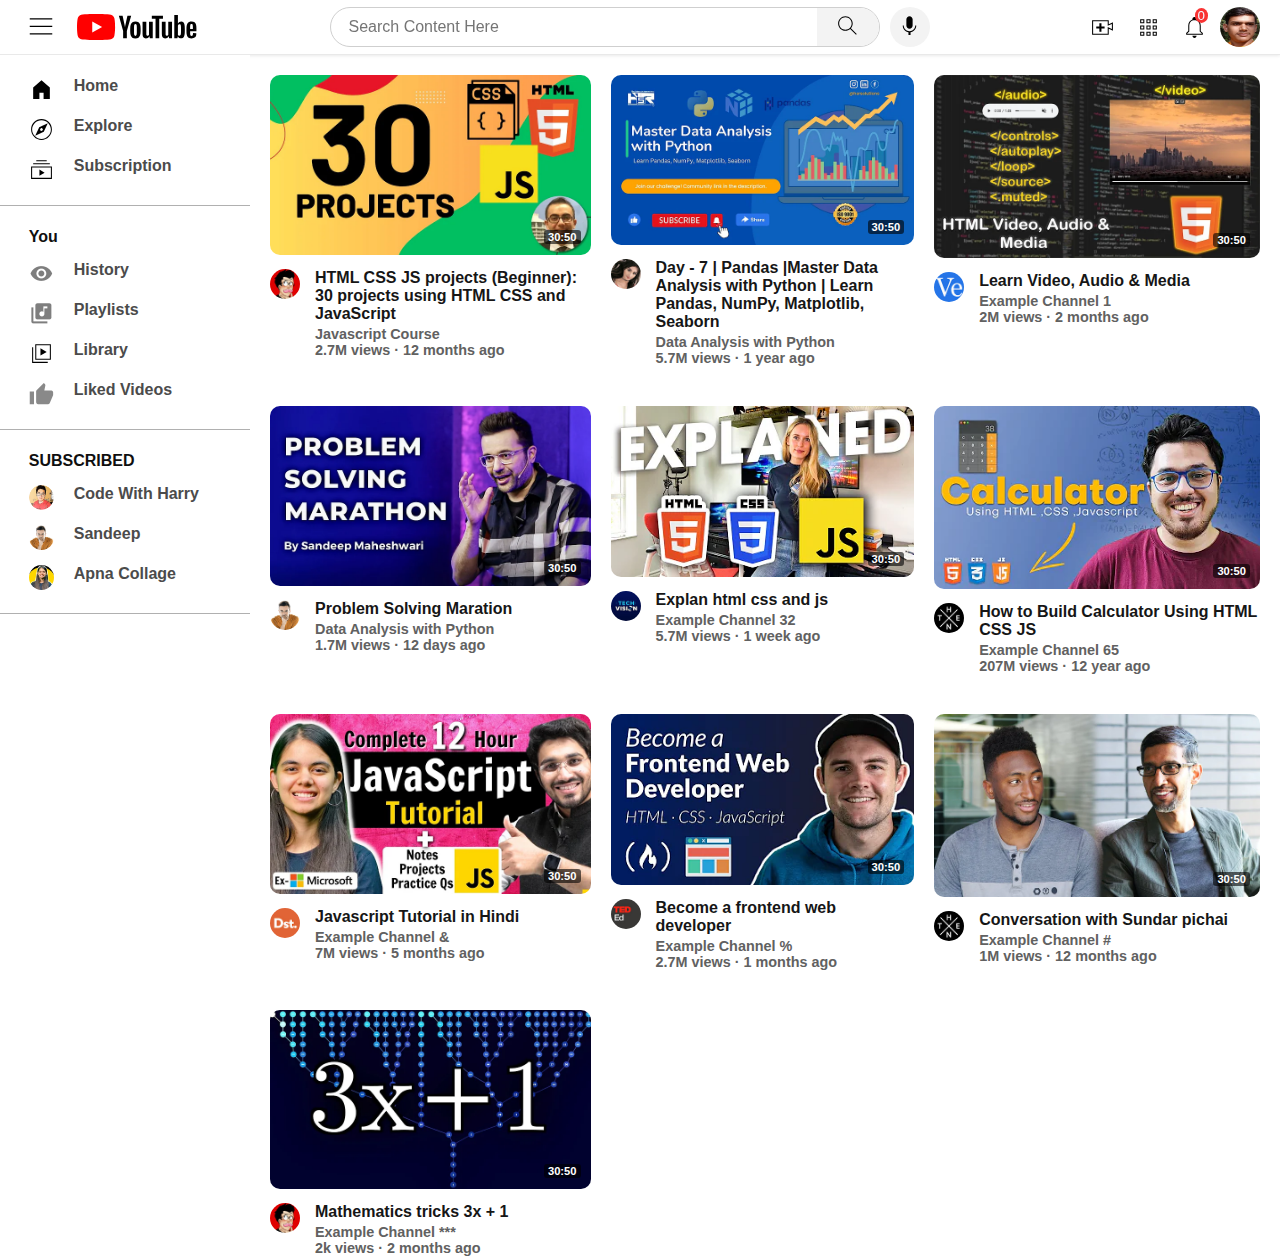
<file: index.html>
<!DOCTYPE html>
<html lang="en">
<head>
    <meta charset="UTF-8">
    <meta name="viewport" content="width=device-width, initial-scale=1.0">
    <title>YOUTUBE CLONE</title>
    <link rel="stylesheet" href="https://cdnjs.cloudflare.com/ajax/libs/font-awesome/6.6.0/css/all.min.css" integrity="sha512-Kc323vGBEqzTmouAECnVceyQqyqdsSiqLQISBL29aUW4U/M7pSPA/gEUZQqv1cwx4OnYxTxve5UMg5GT6L4JJg==" crossorigin="anonymous" referrerpolicy="no-referrer" />
    <link rel="stylesheet" href="Navbar.css">
    <link rel="stylesheet" href="style.css">
</head>
<body>
    
    <!--Fixed header-->
    <header>
        <nav class="flex-div">
            <div class="left-section flex-div">
                 <button class="menu flex-div"><img src="YouTube Projectimage/hamburger-menu.svg" alt="MenuBar"></button>
                 <a href="#youtube" class="youtube flex-div"><img src="YouTube Projectimage/youtube-logo.svg" alt="YouTube"></a>
            </div>
            <div class="middle-section flex-div">
                 <div class="search-box flex-div">
                     <input type="text" placeholder="Search Content Here">
                     <button class="search-text"><img src="YouTube Projectimage/search.svg" alt="SearchIcon"></button>
                 </div>
                 <button class="voice-search"><img src="YouTube Projectimage/voice-search-icon.svg" alt="Microphone"></button>
            </div>
            <div class="right-section flex-div">
                <a class="item " href="@VideoCreater"><img src="YouTube Projectimage/upload.svg" alt="VideoCreater"></a>
                <a class="item AppsMenu" href="@AppsMenu"><img class="d-style" src="YouTube Projectimage/youtube-apps.svg" alt="AppsMenu"></a>
                <a class="item Notification" href="@Notification"><img class="d-style" src="YouTube Projectimage/notifications.svg" alt="Notification">
                   <button class="flex-div">0</button>
                </a>  
                <a class="item My-image" href="@UserAccount"><img src="YouTube Projectimage/My-image.jpg" alt="UserAccount"></a>  
            </div>
         </nav>
    </header>

    <!--SideBar-->
    <div class="sideBar">
        <div class="shortcut">
             <div class="links">
                <a href="%Home" class=""><img src="YouTube Projectimage/home.svg" alt="YoutubeHome">
                    <p>Home</p>
                </a>
                <a href="%explore"><img src="YouTube Projectimage/explore.svg" alt="Explore">
                    <p>Explore</p>
                </a>
                <a href="%subscription"><img src="YouTube Projectimage/subscriptions.svg" alt="Subscription">
                    <p>Subscription</p>
                </a>
             </div>
        </div>
        <div class="display-none">
            <div class="user-histry">
                <div class="links">
                    <a href="$you" class="text-bold flex-div" style="justify-content: left;">You <i class="fa-solid fa-greater-than"></i></a>
                    <a href="%Histry" class=""><img src="YouTube Projectimage/history.png" alt="History">
                        <p>History</p>
                    </a>
                    <a href="%playlist"><img src="YouTube Projectimage/playlist.png" alt="Playlist">
                        <p>Playlists</p>
                    </a>
                    <a href="%library"><img src="YouTube Projectimage/library.svg" alt="Library">
                        <p>Library</p>
                    </a>
                    <a href="%like"><img src="YouTube Projectimage/like.png" alt="Like">
                        <p>Liked Videos</p>
                    </a>
                </div>
            </div>
            <div class="subscribers">
                <div class="links">
                    <a href="$you" class="text-bold">SUBSCRIBED</a>
                    <a href="%user1" class=""><img src="image/unnamed.jpg" alt="">
                        <p>Code With Harry</p>
                    </a>
                    <a href="%user2"><img src="image/channels4_profile.jpg" alt="">
                        <p>Sandeep</p>
                    </a>
                    <a href="%user3"><img src="image/channels4_profile (1).jpg" alt="">
                        <p>Apna Collage</p>
                    </a>
                </div>
            </div>
            <div class="settings">
                <div class="links">
                    <a href="%Histry" class=""><i class="fa-solid fa-gear"></i>
                        <p>Settings</p>
                    </a>
                    <a href="%like"><i class="fa-regular fa-flag"></i>
                        <p>Report History</p>
                    </a>
                    <a href="%playlist"><i class="fa-solid fa-question" style="padding-right: 7px;"></i>
                        <p>Help</p>
                    </a>
                    <a href="%library"><i class="fa-solid fa-comment-dollar"></i>
                        <p>Send Feedback</p>
                    </a>
                </div>
            </div>
        </div>
    </div>

    <div class="main-content">
        <div class="video-container">
        </div>
    </div>

    <script src="index.js" type="module"></script>
</body>
</html>
</file>
<file: Navbar.css>
*{
    margin: 0;
    padding: 0;
    font-family: 'Segoe UI', Tahoma, Geneva, Verdana, sans-serif;
    box-sizing: border-box;
}

header{
    height: 55px;
}

nav{
    position: fixed;
    width: 100%;
    height: 55px;
    padding: 0 20px;
    background-color: rgb(255, 255, 255);
    border-bottom: 1px solid rgb(233, 233, 233);
    box-shadow: 0 1px 3px rgb(235, 235, 235);
    z-index: 10;
}

.flex-div{
    display: flex;
    justify-content: space-between;
    align-items: center;
}

a{
    text-decoration: none;
}

.left-section{
    margin-right: 30px;
}

.left-section .menu{
    padding: 6px;
    border-radius: 50%;
    margin-right: 5px;
    background: none;
    outline: 0;
    border: 0;
    cursor: pointer;
}

.left-section .menu:hover{
    background-color: rgb(243, 243, 243);
}

.left-section .menu img{
    width: 30px;
}

.left-section .youtube{
    padding: 10px;
}

.left-section .youtube img{
    width: 120px;
}

.middle-section{
    flex: 1;
    max-width: 600px;
    height: 40px;
}

.middle-section .search-box{
    flex: 1;
    height: 100%;
    border: 1px solid rgb(207, 207, 207);
    border-radius: 20px;
}

.middle-section button, .middle-section .search-box input{
    height: 100%;
    border: 0;
    outline: 0;
}

.middle-section .search-box input{
    width: 100%;
    color: rgb(69, 69, 69);
    font-size: 1rem;
    font-weight: 500;
    padding-left: 18px;
    border-top-left-radius: 20px;
    border-bottom-left-radius: 20px;
    background: transparent;
    z-index: 2;
}

.middle-section .search-box input:focus{
    outline: 1px solid rgb(255, 0, 0);
}

.middle-section .search-text{
    width: 70px;
    border-top-right-radius: 20px;
    border-bottom-right-radius: 20px;
    cursor: pointer;
}

.middle-section .voice-search{
    width: 40px;
    border-radius: 50%;
    margin-left: 10px;
    cursor: pointer;
}

.middle-section img{
    width: 25px;
}

.middle-section button{
    background-color: rgb(243, 243, 243);
}

.middle-section button:hover{
    background-color: rgb(211, 211, 211);
}

.right-section{
    padding-left: 60px;
    justify-content: center;
    gap: 6px;
}

.right-section .item{
    width: 40px;
    height: 40px;
    border-radius: 50%;
    display: flex;
    justify-content: center;
    align-items: center;
}


.right-section .item:hover{
    background-color: rgb(243, 243, 243);
}

.right-section img{
    width: 25px;
}

.right-section .My-image img{
    width: 40px;
    height: 40px;
    border-radius: 50%;
}

.right-section .Notification{
    position: relative;
}

.right-section .Notification button{
    position: absolute;
    color:aliceblue;
    font-weight: 500;
    padding: 0px 3px;
    background-color: rgb(249, 51, 51);
    border-radius: 50%;
    top: 1px;
    right: 6px;
    border: 0;
    outline: 0;
    justify-content: center;
}

.right-section .my-acount{
    border-radius: 0;
    background: transparent;
}

.right-section .my-acount img{
    width: 40px;
    height: 40px;
    border-radius: 50%;
}

@media only screen and (max-width: 650px) {

    header, nav{
        height: 45px;
    }

    nav{
        padding: 0 10px;
    }

    .left-section{
        margin-right: 6px;
    }
    
    .left-section .youtube img{
        width: 100px;
    }

    .left-section .menu img{
        width: 25px;
    }

    .middle-section{
        justify-content: end;
        max-width: 100%;
    }
    
    .middle-section .search-box{
        flex: none;
        border: none;
        border-radius: 0;
    }

    .middle-section .search-box input{
        display: none;
    }
    
    .middle-section button{
        background: none;
    }
    
    .middle-section .search-text{
        width: 40px;
        border-radius: 50%;
        display: flex;
        justify-content: center;
        align-items: center;
    }

    .middle-section .voice-search{
        margin-left: 0px;
    }

    .middle-section button:hover{
        background-color: rgb(243, 243, 243);
    }

    .right-section .AppsMenu {
        display: none;
    }

    .right-section{
        padding-left: 5px;
    }
    
}

@media only screen and (max-width: 500px){
    nav{
        box-shadow: none;
    }
}

@media only screen and (max-width: 430px) {
    
    .middle-section .voice-search, .right-section .Notification{
        display: none;
    }
}
</file>
<file: style.css>
.sideBar{
    position: fixed;
    width: 250px;
    height: 560px;
    background-color: #fff;
    overflow-y: hidden;
    scrollbar-color: rgb(122, 122, 122) #fff;
    scrollbar-width: thin;
    z-index: 10;
}

.sideBar:hover{
    overflow-y: scroll;
}

.sideBar .shortcut, .sideBar .user-histry, .sideBar .subscribers, .sideBar .settings{
    padding: 15px 0;
    border-bottom: 1px solid rgb(176, 176, 176);
}

.sideBar .links{
    width: 85%;
    margin: 0 auto;
}

.sideBar .links a{
    width: 100%;
    padding: 7px 10px;
    border-radius: 6px;
    display: flex;
    gap: 20px;
    margin-bottom: 1px;
}

.sideBar .links a p{
    font-size: 1rem;
    font-weight: 600;
    color: rgb(75, 75, 75);
}

.sideBar .links .text-bold{
    color: rgb(15, 15, 15);
    font-weight: 700;
}

.sideBar .links a:hover{
    background-color: rgb(228, 228, 228);
}

.sideBar .links img{
   width: 25px;
}

.sideBar .subscribers img{
    border-radius: 50%;
}

.Small-sidebar{
    width: 85px;
    height: auto;
}

.Small-sidebar:hover{
    overflow-y: hidden;
}

.Small-sidebar .shortcut{
    border: 0;
}

.Small-sidebar .links{
    margin: 0 5px;
}

.Small-sidebar .links a{
    flex-direction: column;
    justify-content: center;
    align-items: center;
    gap: 5px;
    padding: 20px 0;
}

.Small-sidebar .links a p{
    font-size: 0.7rem;
    font-weight: 700;
}

.sideBar .remove-sidebar{
    display: none;
}

.settings i{
    color: #3b3b3b;
   font-size: 22px;
}



/* -----main---- */

.main-content{
    padding: 20px 20px 0 270px;
}

.remove-padding{
    padding: 20px 20px 0 100px;
}

.video-container{
    display: grid;
    grid-template-columns: auto auto auto;
    column-gap: 20px;
    row-gap: 40px;
}

.video-item .thumbnail{
    position: relative;
    width: 100%;
}

.video-item .thumbnail img{
    width: 100%;
    border-radius: 10px;
}

.video-item .thumbnail span{
    position: absolute;
    color: #fff;
    font-size: 0.7rem;
    font-weight: 600;
    padding: 1px 4px;
    background-color: rgba(0, 0, 0, 0.6);
    border-radius: 3px;
    right: 10px;
    bottom: 15px;
}

.video-item .vid-info{
    display: flex;
    gap: 15px;
    padding-top: 10px;
}

.video-item .vid-info img{
    width: 30px;
    height: 30px;
    border-radius: 50%;
}

.video-item .vid-info .txt{
    width: 100%;
    font-family: 'Times New Roman', Times, serif;
}

.video-item .vid-info .txt a{
    color: rgb(22, 22, 22);
    font-weight: 700;
    font-size: 1rem;
}

.video-item .vid-info .txt p{
    color: rgb(97, 97, 97);
    font-size: 0.9rem;
    font-weight: 600;
}

@media only screen and (max-width:450px){
    .main-content{
        padding: 0%;
    }

    .video-item .thumbnail img{
        border-radius: 0;
    }

    .video-item .vid-info{
        padding-left: 15px;
        padding-right: 15px;
    }
}

@media only screen and (min-width:450px) and (max-width:650px){
    .main-content{
        padding: 10px 10px 0 10px;
    }
}

@media only screen and (max-width: 650px){
    
    .video-container{
        grid-template-columns: auto;
    }
}


@media only screen and (min-width:650px) and (max-width: 999px) {
    
    .main-content{
        padding: 20px 20px 0 20px;
    }
    
    .video-container{
        grid-template-columns: auto auto;
    }
}

@media only screen and (max-width:999px){
    .sideBar{
        transform: translateX(-260px);
    }

    .transform-sidebar{
        transform: translateX(0px);
    }

    .mainContainer-opacity, .header-opacity{
        opacity: 0.2;
    }
}
</file>
